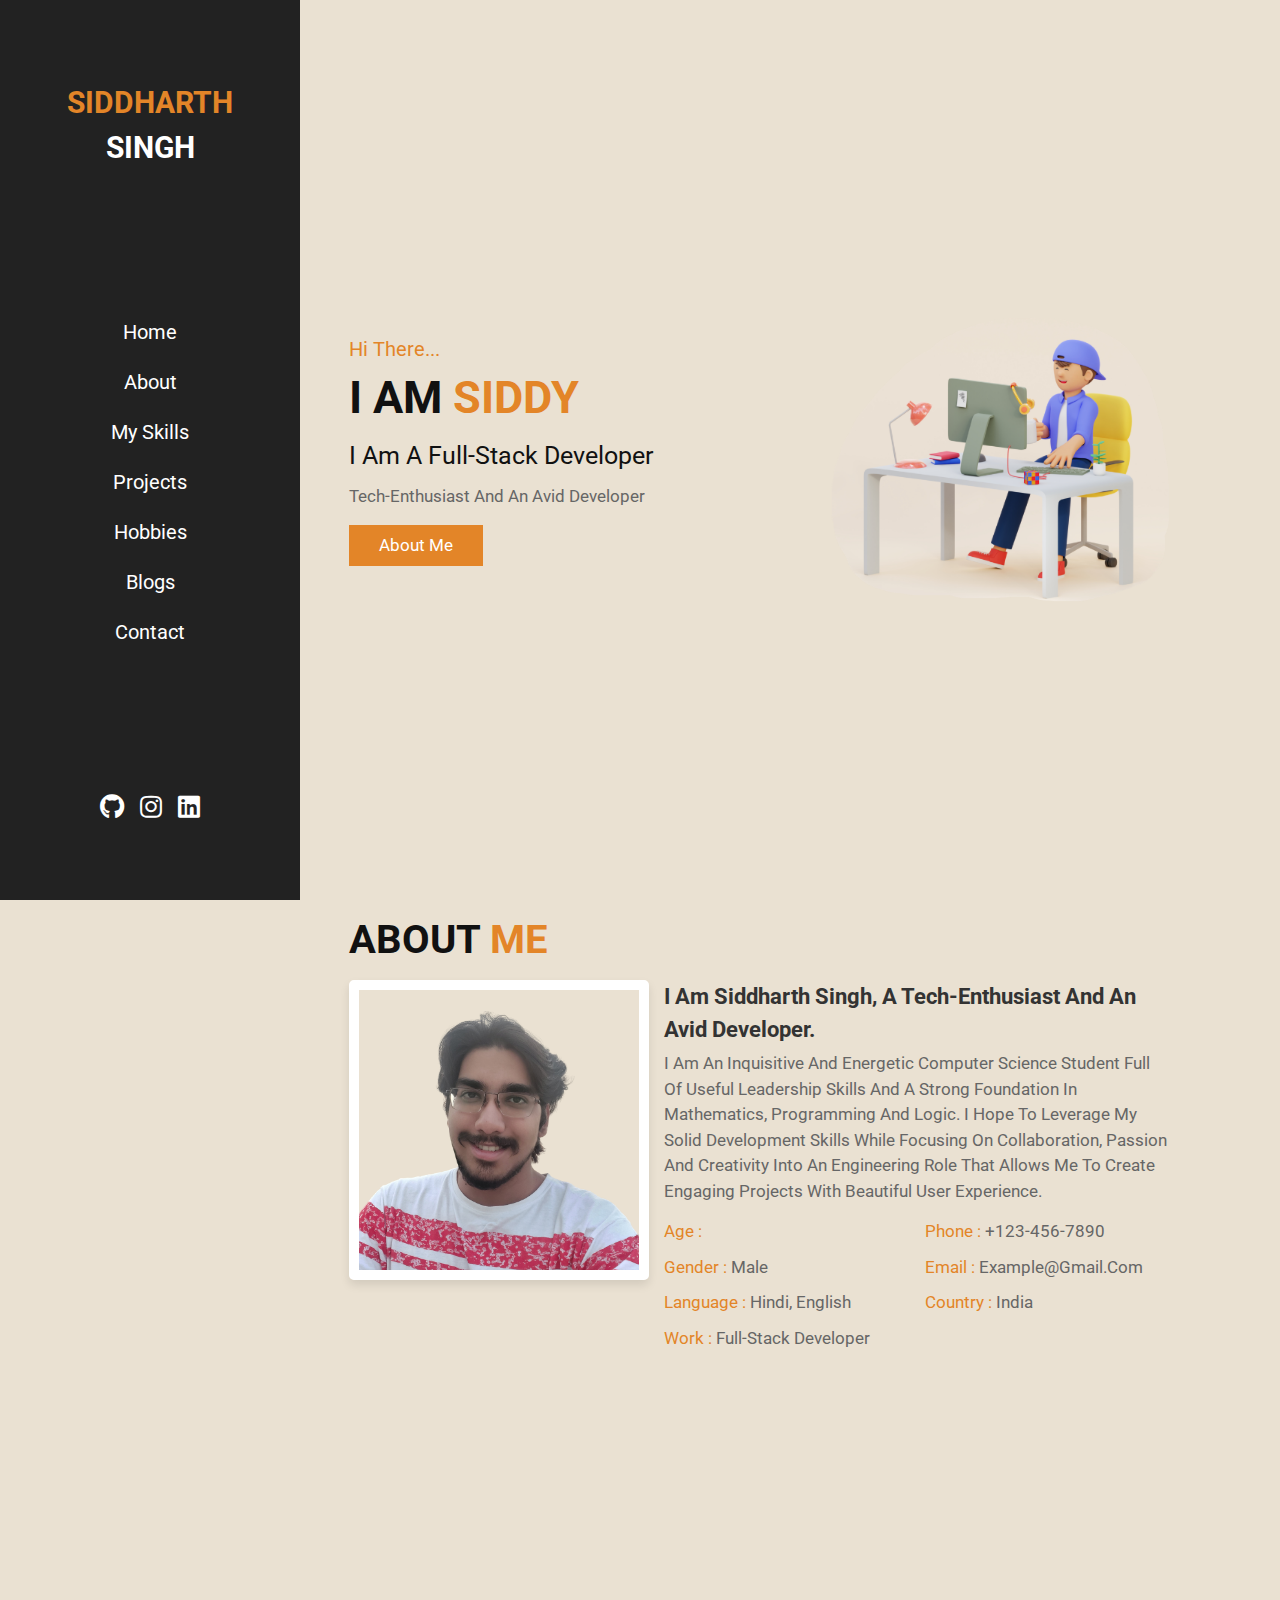
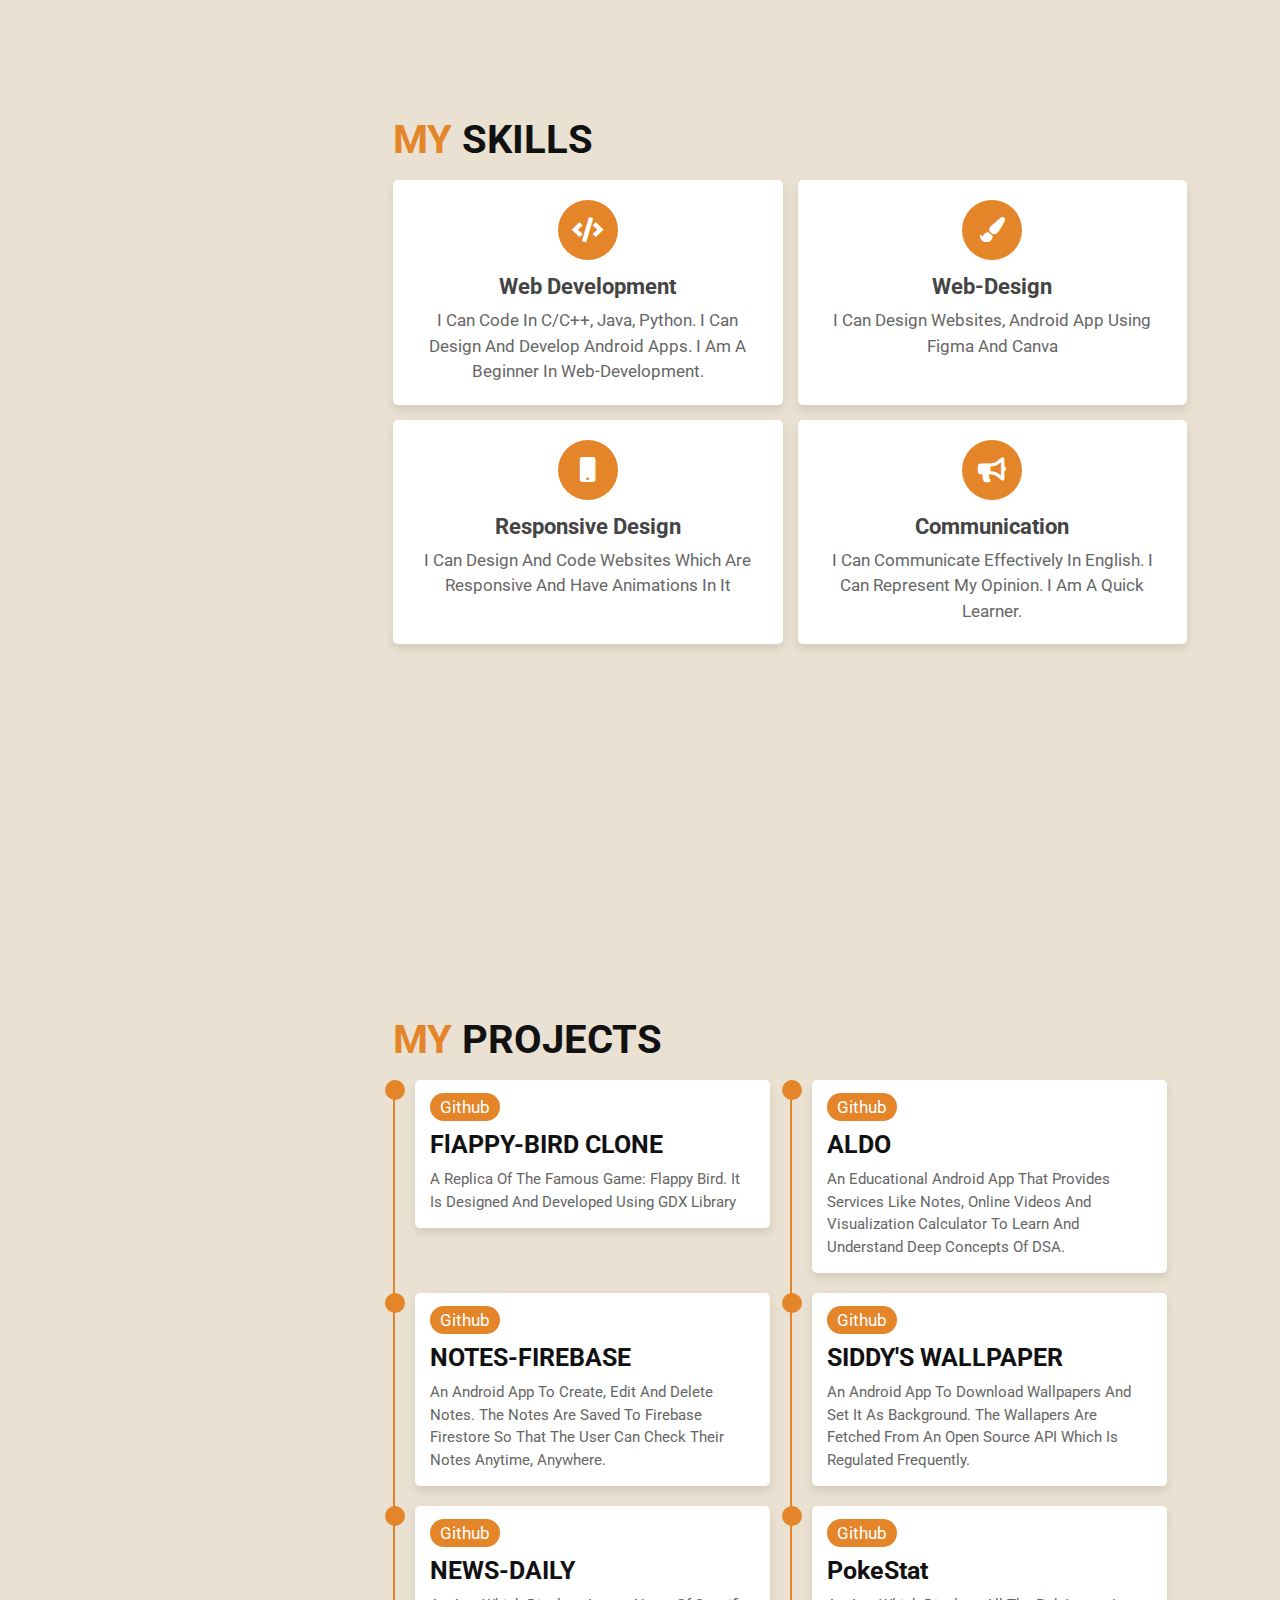
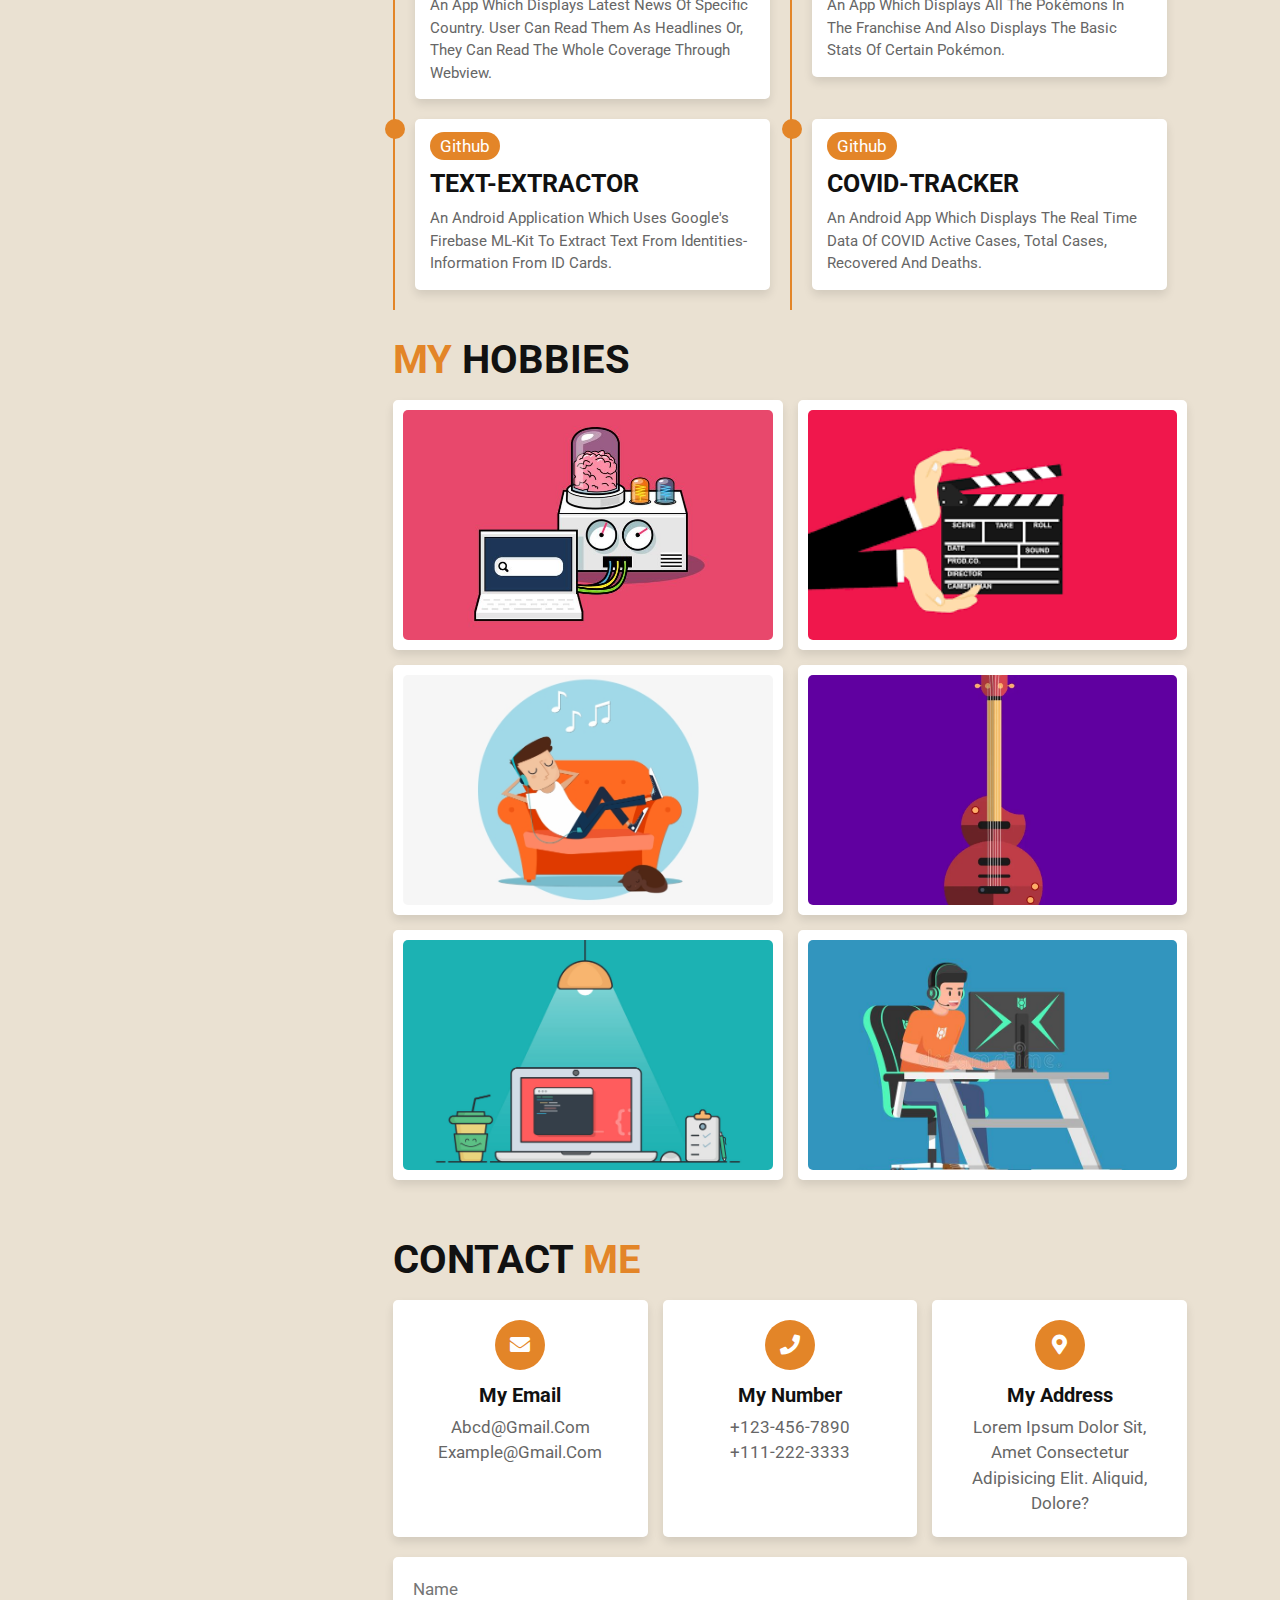
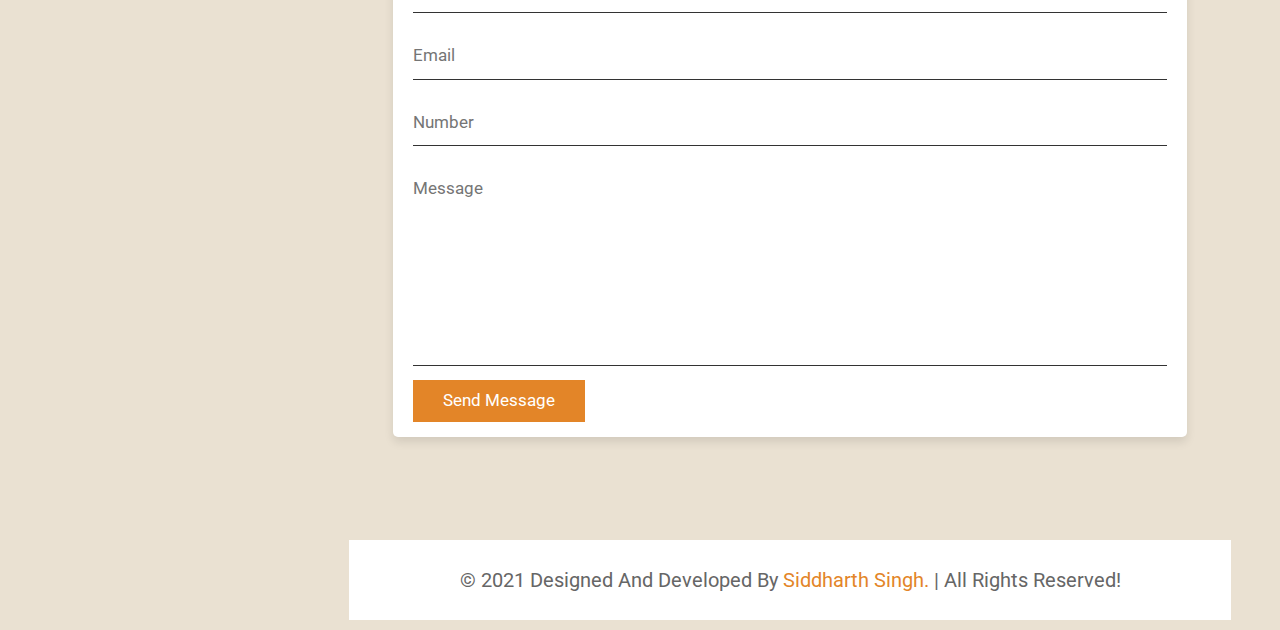
<file: personal porfolio/index.html>
<!DOCTYPE html>
<html lang="en">
<head>
    <meta charset="UTF-8">
    <meta http-equiv="X-UA-Compatible" content="IE=edge">
    <meta name="viewport" content="width=device-width, initial-scale=1.0">
    <title>complete responsive personal portfolio website design tutorial</title>

    <!-- font awesome cdn link  -->
    <link rel="stylesheet" href="https://cdnjs.cloudflare.com/ajax/libs/font-awesome/5.15.3/css/all.min.css">

    <!-- custom css file link  -->
    <link rel="stylesheet" href="css/style.css">

</head>
<body>


<div id="menu-bars" class="fas fa-bars"></div>
    
<!-- header section starts  -->

<header>

    <a href="#" class="logo"> <span>siddharth</span> Singh </a>

    <nav class="navbar">
        <a href="#home">home</a>
        <a href="#about">about</a>
        <a href="#service">My Skills</a>
        <a href="#experience">Projects</a>
        <a href="#portfolio">Hobbies</a>
        <a href="blog.html">Blogs</a>
        <a href="#contact">contact</a>
    </nav>

    <div class="follow">
        <a href="https://github.com/SiddyDevelops" class="fab fa-github"></a>
        <a href="https://instagram.com/_siddy_08_" class="fab fa-instagram"></a>
        <a href="https://www.linkedin.com/in/siddharth-singh-08/" class="fab fa-linkedin"></a>
    </div>

</header>

<!-- header section ends -->

<!-- home section starts  -->

<section class="home" id="home">

    <div class="content">
        <span class="hi"> hi there... </span>
        <h3> i am <span> siddy </span> </h3>
        <p class="info"> i am a full-stack developer </p>
        <p class="text"> Tech-enthusiast and an avid developer </p>
        <a href="#about" class="btn">about me</a>
    </div>

    <div class="image">
        <img src="images/home-img.png" alt="">
    </div>

</section>

<!-- home section ends -->

<!-- about section starts  -->

<section class="about" id="about">

<h1 class="heading"> about <span> me </span> </h1>

<div class="row-1">

    <div class="image">
        <img src="images/mePhoto.png" alt="" style="height: 300px; width: 300px;">
    </div>

    <div class="content">
        <h3 style="font-size: 22px;"> I am Siddharth Singh, a tech-enthusiast and an avid developer.</h3>
        <p>I am an inquisitive and energetic computer science student full of useful leadership skills and a strong foundation in mathematics, programming and logic. I hope to leverage my solid development skills while focusing on collaboration, passion and creativity into an engineering role that allows me to create engaging projects with beautiful user experience.</p>
        <div class="box-container">
            <div class="box">
                <p> <span> age : </span> </p>
                <p> <span> gender : </span> male </p>
                <p> <span> language : </span> hindi, english </p>
                <p> <span> work : </span>Full-stack developer </p>
            </div>
            <div class="box">
                <p> <span> phone : </span> +123-456-7890 </p>
                <p> <span> email : </span> example@gmail.com </p>
                <p> <span> country : </span> india </p>
            </div>
        </div>
    </div>
    <br>
    <div style="height: 40px;">
<p>   <br></p>
    </div>
    <br>
<div style="height: 700px;">

</div>
</div>
<!-- about section ends -->
<!-- service section starts  -->

<section class="service" id="service">

<h1 class="heading"> <span> my </span> skills </h1>

    <div class="box-container">

        <div class="box">
            <i class="fas fa-code"></i>
            <h3>web Development</h3>
            <p>I can code in C/C++, Java, Python.
                I can design and develop Android Apps.
                I am a beginner in Web-development.</p>
        </div>

        <div class="box">
            <i class="fas fa-paint-brush"></i>
            <h3>Web-Design</h3>
            <p>I can design Websites, Android App using figma and canva</p>
        </div>

        <div class="box">
            <i class="fas fa-mobile"></i>
            <h3>Responsive design</h3>
            <p>I can design and code websites which are responsive and have animations in it</p>
        </div>

        <div class="box">
            <i class="fas fa-bullhorn"></i>
            <h3>Communication</h3>
            <p>I can communicate effectively in English.
                I can represent my opinion.
                I am a quick learner.</p>
        </div>

        

    </div>

</section>

<!-- service section ends -->

<!-- experience section starts  -->

<section class="experience" id="experience">

    <h1 class="heading"> <span> my </span> Projects </h1>

    <div class="box-container">

        <div class="box">
            <div class="content">
                <span> <a href=" https://github.com/SiddyDevelops" style="color: white;">Github</a></span>
                <h3>FlAPPY-BIRD CLONE</h3>
                <p>A replica of the famous game: Flappy Bird. It is designed and developed using GDX library</p>
            </div>
        </div>

        <div class="box">
            <div class="content">
                <span> <a href=" https://github.com/SiddyDevelops" style="color: white;">Github</a></span>
                <h3>ALDO</h3>
                <p>An educational android app that provides services like notes, online videos and visualization calculator to learn and understand deep concepts of DSA.</p>
            </div>
        </div>
        <div class="box">
            <div class="content">
                <span> <a href=" https://github.com/SiddyDevelops" style="color: white;">Github</a></span>
                <h3>NOTES-FIREBASE</h3>
                <p>An android app to create, edit and delete notes. The notes are saved to Firebase Firestore so that the user can check their notes anytime, anywhere.</p>
            </div>
        </div>
        <div class="box">
            <div class="content">
                <span> <a href=" https://github.com/SiddyDevelops" style="color: white;">Github</a></span>
                <h3>SIDDY'S WALLPAPER</h3>
                <p>An android app to download wallpapers and set it as background. The wallapers are fetched from an open source API which is regulated frequently.</p>
            </div>
        </div>

        <div class="box">
            <div class="content">
                <span><a href=" https://github.com/SiddyDevelops" style="color: white;">Github</a></span>
                <h3>NEWS-DAILY</h3>
                <p>An app which displays latest news of specific country. User can read them as headlines or, they can read the whole coverage through webview.</p>
            </div>
        </div>

        <div class="box">
            <div class="content">
                <span> <a href=" https://github.com/SiddyDevelops" style="color: white;">Github</a> </span>
                <h3>PokeStat</h3>
                <p>An app which displays all the Pokémons in the franchise and also displays the basic stats of certain Pokémon.</p>
            </div>
        </div>

        <div class="box">
            <div class="content">
                <span> <a href=" https://github.com/SiddyDevelops" style="color: white;">Github</a></span>
                <h3>TEXT-EXTRACTOR</h3>
                <p>An android application which uses Google's Firebase ML-Kit to extract text from identities-information from ID cards.</p>
            </div>
        </div>

        <div class="box">
            <div class="content">
                <span><a href=" https://github.com/SiddyDevelops" style="color: white;">Github</a></span>
                <h3>COVID-TRACKER</h3>
                <p>An android app which displays the real time data of COVID active cases, total cases, recovered and deaths.</p>
            </div>
        </div>

    </div>

</section>

<!-- experience section ends -->

<!-- portfolio section starts  -->

<section class="portfolio" id="portfolio">

    <h1 class="heading"> <span> my </span> Hobbies </h1>

    <div class="box-container">

        <div class="box">
            <img src="images/img-1.jpg" alt="">
        </div>

        <div class="box">
            <img src="images/img-2.jpg" alt="">
        </div>

        <div class="box">
            <img src="images/img-3.jpg" alt="">
        </div>

        <div class="box">
            <img src="images/img-4.jpg" alt="">
        </div>

        <div class="box">
            <img src="images/img-5.jpg" alt="">
        </div>

        <div class="box">
            <img src="images/img-6.jpg" alt="">
        </div>

    </div>

</section>

<!-- portfolio section ends -->

<!-- contact section starts  -->

<section class="contact" id="contact">

    <h1 class="heading"> contact <span> me </span> </h1>

    <div class="icons-container">

        <div class="icons">
            <i class="fas fa-envelope"></i>
            <h3>my email</h3>
            <p>abcd@gmail.com</p>
            <p>example@gmail.com</p>
        </div>

        <div class="icons">
            <i class="fas fa-phone"></i>
            <h3>my number</h3>
            <p>+123-456-7890</p>
            <p>+111-222-3333</p>
        </div>

        <div class="icons">
            <i class="fas fa-map-marker-alt"></i>
            <h3>my address</h3>
            <p>Lorem ipsum dolor sit, amet consectetur adipisicing elit. Aliquid, dolore?</p>
        </div>

    </div>

    <div class="row">

        <form action="">

            <input type="text" placeholder="name" class="box">
            <input type="email" placeholder="email" class="box">
            <input type="number" placeholder="number" class="box">

            <textarea name="" placeholder="message" id="" cols="30" rows="10"></textarea>

            <input type="submit" class="btn" value="send message">

        </form>

    </div>


</section>

<!-- contact section ends -->

<!-- footer section  -->
<footer class="footer"> © 2021 Designed and Developed By  <span>Siddharth Singh. </span> | all rights reserved! </footer>






















<!-- custom js file link  -->
<script src="js/script.js"></script>

</body>
</html>
</file>
<file: personal porfolio/css/style.css>
@import url('https://fonts.googleapis.com/css2?family=Roboto:wght@100;300;400;500;700&display=swap');

:root{
    --main-color:#e38528;
}

*{
    font-family: 'Roboto', sans-serif;
    margin:0; padding:0;
    box-sizing: border-box;
    outline: none; border:none;
    text-decoration: none;
    text-transform: capitalize;
    transition: all .2s linear;
    line-height: 1.5;
}

html{
    font-size: 62.5%;
    overflow-x: hidden;
    scroll-behavior: smooth;
}

body{
    background: #eae1d2;
    padding-left: 30rem;
}

section{
    padding:1rem 5%;
    min-height: 100vh;
}

.heading{
    font-size: 4rem;
    padding-bottom: 1rem;
    color:#111;
    text-transform: uppercase;
}

.heading span{
    color:var(--main-color);
    text-transform: uppercase;
}

.btn{
    display: inline-block;
    margin-top: 1rem;
    padding:.8rem 3rem;
    background:var(--main-color);
    color:#fff;
    cursor: pointer;
    font-size: 1.7rem;
}

.btn:hover{
    background:#111;
    letter-spacing: .2rem;
}

header{
    position: fixed;
    top:0; left:0; bottom:0;
    background:#222;
    display: flex;
    align-items: center;
    justify-content: space-between;
    z-index: 1000;
    flex-flow: column;
    padding:8rem 2rem;
    width:30rem;
    text-align: center;
}

header .logo{
    text-transform: uppercase;
    color:#fff;
    font-size: 3rem;
    font-weight: bolder;
}

header .logo span{
    text-transform: uppercase;
    color:var(--main-color);
}

header .navbar a{
    display: block;
    font-size: 2rem;
    color:#fff;
    margin:2rem 0;
}

header .navbar a:hover{
    letter-spacing: .2rem;
    color:var(--main-color);
}

header .follow a{
    font-size: 2.5rem;
    color:#fff;
    margin:0 .7rem;
}

header .follow a:hover{
    color:var(--main-color);
}

#menu-bars{
    position: fixed;
    top:1rem; right: 1rem;
    z-index: 10000;
    background:var(--main-color);
    color:#fff;
    border-radius: .5rem;
    padding:1rem 1.5rem;
    font-size: 3rem;
    cursor:pointer;
    display: none;
}

.cursor-1{
    position: absolute;
    top:0; left:0;
    height:1rem; width:1rem;
    background: var(--main-color);
    pointer-events: none;
    transform: translate(-50%, -50%);
    border-radius: 50%;
    z-index: 10000;
}

.cursor-1.active{
    height:7rem;
    width:7rem;
    opacity: .3;
}

.cursor-2{
    position: absolute;
    top:0; left:0;
    height:4rem; width:4rem;
    border:.1rem solid var(--main-color);
    pointer-events: none;
    transform: translate(-50%, -50%);
    border-radius: 50%;
    z-index: 10000;
    transition: .3s linear;
}

.cursor-2.active{
    display: none;
}

.home{
    display: flex;
    align-items: center;
    flex-wrap: wrap;
    gap:1.5rem;
}

.home .image{
    flex:1 1 40rem;
}

.home .image img{
    width:100%;
}

.home .content{
    flex:1 1 40rem;
}

.home .content .hi{
    font-size: 2rem;
    color:var(--main-color);
}

.home .content h3{
    font-size: 4.5rem;
    color:#111;
    text-transform: uppercase;
}

.home .content h3 span{
    color:var(--main-color);
    text-transform: uppercase;
}

.home .content .info{
    font-size: 2.5rem;
    color:#111;
    padding:.5rem 0;
}

.home .content .text{
    font-size: 1.7rem;
    color:#666;
    padding:.5rem 0;
}

.about .row-1{
    display: flex;
    flex-wrap: wrap;
    gap:1.5rem;
    padding-bottom: 2rem;
}

.about .row-1 .image{
    flex:1 1 25rem;
}

.about .row-1 .image img{
    height: 100%;
    width:100%;
    object-fit: cover;
    border:1rem solid #fff;
    border-radius: .5rem;
    box-shadow: 0 .5rem 1rem rgba(0,0,0,.1);
}

.about .row-1 .content{
    flex:1 1 50rem;
}

.about .row-1 .content h3{
    color:#333;
    font-size: 3.5rem;
}

.about .row-1 .content p{
    color:#666;
    font-size: 1.7rem;
    padding:.5rem 0;
}

.about .row-1 .content .box-container{
    display: flex;
    flex-wrap: wrap;
    gap:1.5rem;
    padding: 0.5rem 0;
}

.about .row-1 .content .box-container .box{
    flex:1 1 20rem;
}

.about .row-1 .content .box-container .box span{
    color:var(--main-color);
}

.about .row-2{
    display: flex;
    flex-wrap: wrap;
    gap:1.5rem;
    align-items: center;
}

.about .row-2 .skills{
    flex:1 1 40rem;
}

.about .row-2 .skills .progress{
    padding:1rem 0;
}

.about .row-2 .skills .progress h3{
    display: flex;
    justify-content: space-between;
    padding:.7rem 0;
    font-size: 1.7rem;
    color:#111;
    font-weight: 400;
}

.about .row-2 .skills .progress .bar{
    width:100%;
    background:#ccc;
    overflow:hidden;
    height:1rem;
    border-radius: 50rem;
}

.about .row-2 .skills .progress .bar span{
    display:block;
    height:100%;
    background:var(--main-color);
    border-radius: 50rem;
}

.about .row-2 .skills .progress:nth-child(1) .bar span{
    width:95%;
}

.about .row-2 .skills .progress:nth-child(2) .bar span{
    width:80%;
}

.about .row-2 .skills .progress:nth-child(3) .bar span{
    width:75%;
}

.about .row-2 .skills .progress:nth-child(4) .bar span{
    width:85%;
}

.about .row-2 .box-container{
    flex:1 1 40rem;
    display: flex;
    flex-wrap: wrap;
    gap:1.5rem;
}

.about .row-2 .box-container .box{
    flex:1 1 15rem;
    background:#fff;
    padding:2rem;
    border-radius: .5rem;
    box-shadow: 0 .5rem 1rem rgba(0,0,0,.1);
}

.about .row-2 .box-container .box h3{
    color:var(--main-color);
    font-size: 3rem;
}

.about .row-2 .box-container .box p{
    color:#666;
    font-size: 1.7rem;
    padding-top: .5rem;
}

.service .box-container{
    display: flex;
    flex-wrap: wrap;
    gap:1.5rem;
}

.service .box-container .box{
    flex:1 1 30rem;
    text-align: center;
    padding:2rem;
    background:#fff;
    border-radius: .5rem;
    box-shadow:0 .5rem 1rem rgba(0,0,0,.1);
}

.service .box-container .box i{
    height:6rem;
    width:6rem;
    line-height: 6rem;
    font-size: 2.5rem;
    color:#fff;
    background:var(--main-color);
    border-radius: 50%;
}

.service .box-container .box h3{
    color:#444;
    font-size: 2.2rem;
    padding-top: 1rem;
}

.service .box-container .box p{
    color:#666;
    font-size: 1.7rem;
    padding-top: .5rem;
}

.experience .box-container{
    display: flex;
    flex-wrap: wrap;
}

.experience .box-container .box{
    position: relative;
    flex:1 1 33rem;
    border-left: .2rem solid var(--main-color);
    padding-left: 2rem;
    padding-right: 2rem;
    padding-bottom: 2rem;    
}

.experience .box-container .box::before{
    content: '';
    position: absolute;
    top:0; left:-1rem;
    height:2rem;
    width:2rem;
    border-radius: 50%;
    background:var(--main-color);
}

.experience .box-container .box .content{
    background:#fff;
    padding:1.5rem;
    box-shadow: 0 .5rem 1rem rgba(0,0,0,.1);
    border-radius: .5rem;
}

.experience .box-container .box .content span{
    color:#fff;
    font-size: 1.7rem;
    background:var(--main-color);
    border-radius: 50rem;
    padding:.4rem 1rem;
}

.experience .box-container .box .content h3{
    font-size: 2.5rem;
    padding:.5rem 0;
    color:#111;
}

.experience .box-container .box .content p{
    font-size: 1.5rem;
    color:#666;
}

.portfolio .box-container{
    display: flex;
    flex-wrap: wrap;
    gap:1.5rem;
}

.portfolio .box-container .box{
    flex:1 1 30rem;
    height:25rem;
    position: relative;
    overflow:hidden;
    border:1rem solid #fff;
    box-shadow: 0 .5rem 1rem rgba(0,0,0,.1);
    background:#fff;
    border-radius: .5rem;
}

.portfolio .box-container .box img{
    height:100%;
    width:100%;
    object-fit: cover;
    border-radius: .5rem;
    position: relative;
    z-index: 1;
}

.portfolio .box-container .box:hover img{
    
}

.portfolio .box-container .box h3{
    position: absolute;
    bottom:.5rem; left:1rem;
    font-size: 2.5rem;
    color:#333;
    text-transform: uppercase;
}

.portfolio .box-container .box .icons{
    position: absolute;
    top:1rem; right:1rem;
}

.portfolio .box-container .box .icons a{
    display: block;
    height:4rem;
    width:4rem;
    border-radius: .5rem;
    background: #eee;
    color:#333;
    font-size: 1.7rem;
    line-height: 4rem;
    text-align: center;
    margin-bottom: 1rem;
}

.portfolio .box-container .box .icons a:hover{
    background:var(--main-color);
    color:#fff;
}

.contact .icons-container{
    display: flex;
    gap:1.5rem;
    flex-wrap: wrap;
    padding-bottom: 2rem;
}

.contact .icons-container .icons{
    flex:1 1 25rem;
    text-align: center;
    padding:2rem;
    background:#fff;
    box-shadow: 0 .5rem 1rem rgba(0,0,0,.1);
    border-radius: .5rem;
}

.contact .icons-container .icons i{
    height:5rem;
    width:5rem;
    line-height: 5rem;
    font-size: 2rem;
    background: var(--main-color);
    color:#fff;
    border-radius: 50%;
}

.contact .icons-container .icons h3{
    color:#111;
    font-size: 2rem;
    padding:.5rem 0;
    padding-top: 1rem;
}

.contact .icons-container .icons p{
    color:#666;
    font-size: 1.7rem;
}

.contact .row{
    display: flex;
    flex-wrap: wrap;
    gap:1.5rem;
}

.contact .row form{
    flex:1 1 55rem;
    background:#fff;
    padding:0 2rem;
    box-shadow: 0 .5rem 1rem rgba(0,0,0,.1);
    border-radius: .5rem;
}

.contact .row .map{
    flex:1 1 25rem;
    border:1rem solid #fff;
    box-shadow: 0 .5rem 1rem rgba(0,0,0,.1);
    border-radius: .5rem;
    width: 100%;
}

.contact .row form .box,
.contact .row form textarea{
    width: 100%;
    border-bottom: .1rem solid #333;
    color:#333;
    text-transform: none;
    font-size: 1.7rem;
    padding:1rem 0;
    margin:1rem 0;
}

.contact .row form .box:focus,
.contact .row form textarea:focus{
    border-color: var(--main-color);
}

.contact .row form .box::placeholder,
.contact .row form textarea::placeholder{
    text-transform: capitalize;
}

.contact .row form textarea{
    height: 20rem;
    resize: none;
}

.contact .row form .btn{
    margin-top: 0;
    margin-bottom: 1.5rem;
}

.footer{
    margin-top: 2rem;
    font-size: 2rem;
    padding:2.5rem;
    text-align: center;
    color:#666;
    background: #fff;
}

.footer span{
    color:var(--main-color);
}


















/* media queries  */
@media (max-width:991px){

    html{
        font-size: 55%;
    }
    
    body{
        padding: 0;
    }

    #menu-bars{
        display: initial;
    }

    header{
        left:-120%;
    }

    header.active{
        left:0%;
    }

    .cursor-1,
    .cursor-2{
        display: none;
    }

}

@media (max-width:450px){

    html{
        font-size: 50%;
    }

    header{
        width:100%;
    }

    .experience .box-container .box{
        padding-right: 0;
    }

}
</file>
